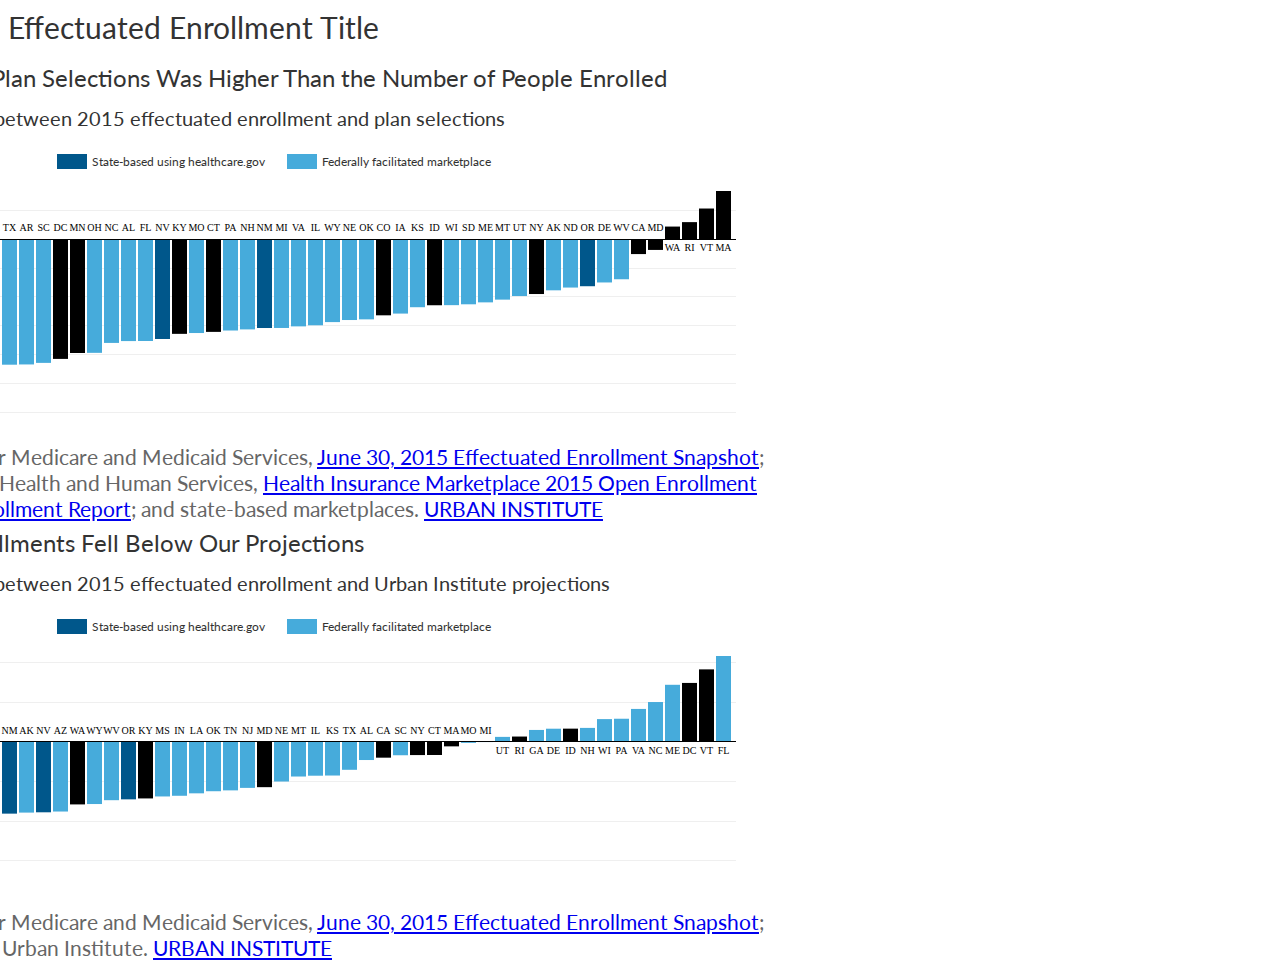
<file: index.html>
<!DOCTYPE html>
<html lang="en">

<head>
    <meta charset="utf-8">
    <meta http-equiv="X-UA-Compatible" content="IE=edge">
    <meta name="viewport" content="width=device-width, initial-scale=1">
    <title>Effectuated Enrollment Blog Post</title>

    <link href="http://fonts.googleapis.com/css?family=Lato:300,400,700,300italic,400italic,700italic" rel="stylesheet" type="text/css">
    <link rel="stylesheet" type="text/css" href="css/urban-text.css">

    <style>
        @media (min-width: 960px) {
            .pym {
                width: 960px;
                margin-left: -190px;
                display: block;
                height: 100%;
            }
        }
        
        @media (max-width: 959px) {
            .pym {
                width: 100%;
                margin-left: 0px;
                display: block;
                height: 100%;
            }
        }
    </style>

</head>

<body>

    <h1>Effectuated Enrollment Title</h1>

    <div id="graphic" class="pym"></div>
    <div id="graphic2" class="pym"></div>

    <script src="lib/pym.min.js"></script>

    <script>
        var pym1 = new pym.Parent('graphic', 'graphic.html', {});
        var pym2 = new pym.Parent('graphic2', 'graphic2.html', {});
    </script>

</body>

</html>
</file>
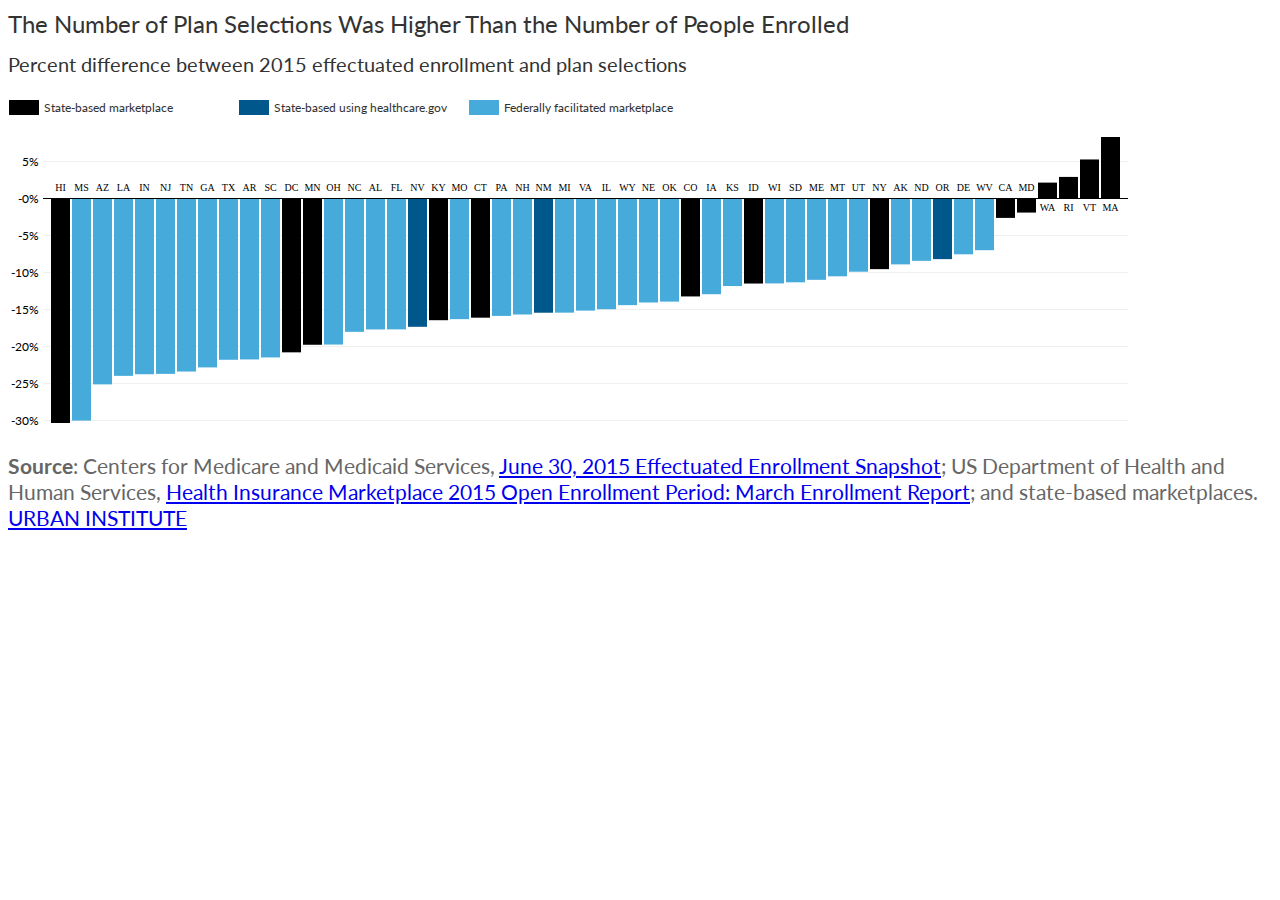
<file: graphic.html>
<!DOCTYPE html>
<html lang="en">

<head>
    <meta charset="utf-8">
    <meta http-equiv="X-UA-Compatible" content="IE=edge">
    <meta name="viewport" content="width=device-width, initial-scale=1">
    <title>Effectuated Enrollment</title>


    <link href="http://fonts.googleapis.com/css?family=Lato:300,400,700,300italic,400italic,700italic" rel="stylesheet" type="text/css">
    <link rel="stylesheet" type="text/css" href="css/urban-text.css">
    <link rel="stylesheet" type="text/css" href="css/main.css">

</head>

<body>
    <h2 class="title">The Number of Plan Selections Was Higher Than the Number of People Enrolled</h2>
    <h3 class="subtitle">Percent difference between 2015 effectuated enrollment and plan selections</h3>
    <div id="legend"><img src="img/legend.png" alt="Legend showing 3 types of marketplaces" /></div>
    <div id="graphic" class="graph"><img src="img/selections.png" alt="State-level bar chart, ranging from -30% in Hawaii to 8% in Massachusetts" />
    </div>

    <div class="footnote">
        <b>Source</b>: Centers for Medicare and Medicaid Services, <a target="_blank" href="https://www.cms.gov/Newsroom/MediaReleaseDatabase/Fact-sheets/2015-Fact-sheets-items/2015-09-08.html">June 30, 2015 Effectuated Enrollment Snapshot</a>; US Department of Health and Human Services, <a target="_blank" href="http://aspe.hhs.gov/pdf-report/health-insurance-marketplace-2015-open-enrollment-period-march-enrollment-report">Health Insurance Marketplace 2015 Open Enrollment Period: March Enrollment Report</a>; and state-based marketplaces.
        <a class="tag" target="_blank" href="http://www.urban.org/">
            <span id="urban">URBAN</span>&nbsp;INSTITUTE</a>
    </div>

    <script src="lib/jquery.min.js"></script>
    <script src="lib/d3.min.js"></script>
    <script src="lib/modernizr.svg.min.js"></script>
    <script src="lib/pym.min.js"></script>
    <script src="js/charts.js"></script>

    <script>
        $(window).load(function () {
            if (Modernizr.svg) {
                d3.csv(main_data_url, function (error, rates) {
                    data = rates;
                    VAL = "eselect";
                    pymChild = new pym.Child({
                        renderCallback: barchart
                    });
                });
            } else {
                pymChild = new pym.Child({});
            }
        });

        var pymChild = new pym.Child();
    </script>

</body>

</html>
</file>
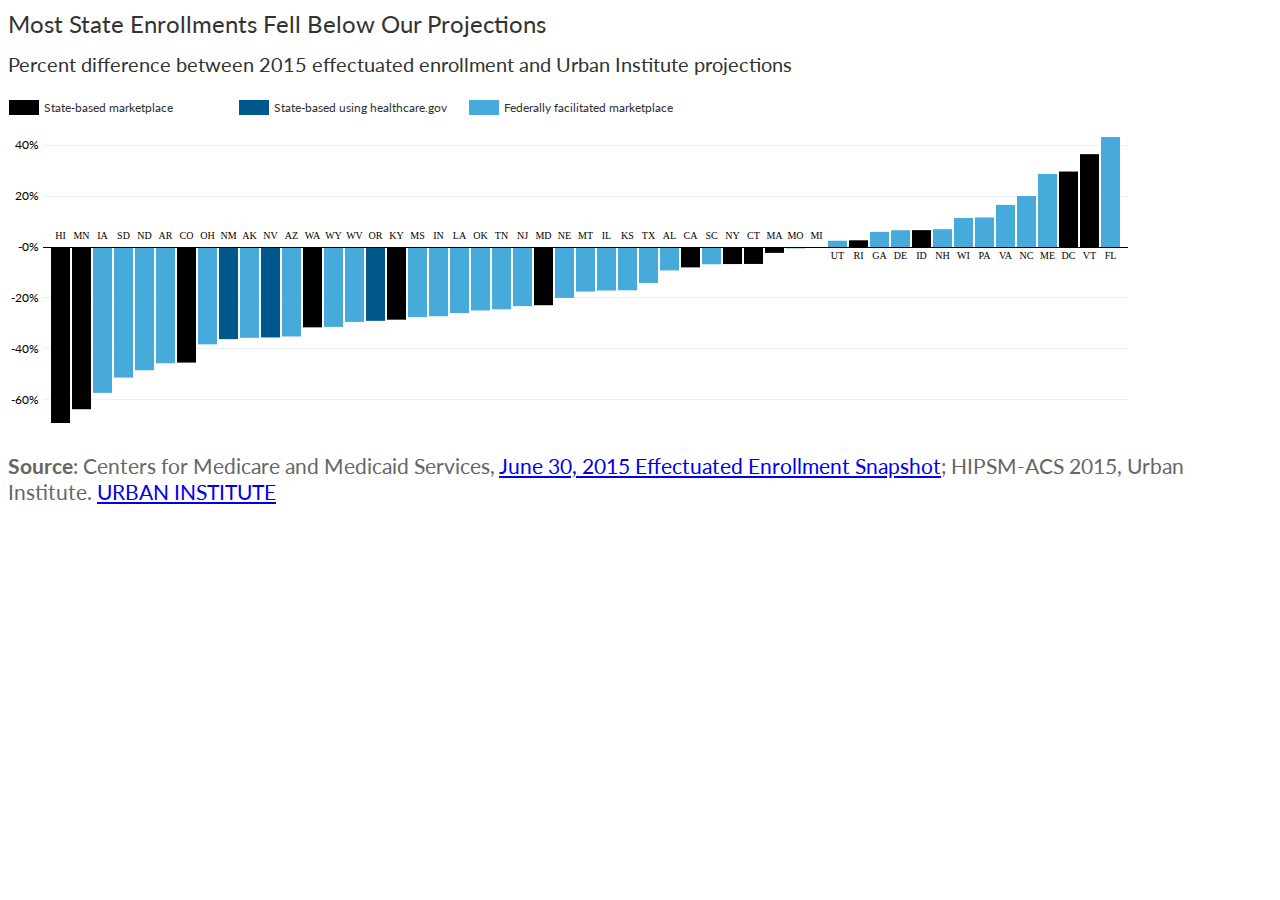
<file: graphic2.html>
<!DOCTYPE html>
<html lang="en">

<head>
    <meta charset="utf-8">
    <meta http-equiv="X-UA-Compatible" content="IE=edge">
    <meta name="viewport" content="width=device-width, initial-scale=1">
    <title>Effectuated Enrollment</title>


    <link href="http://fonts.googleapis.com/css?family=Lato:300,400,700,300italic,400italic,700italic" rel="stylesheet" type="text/css">
    <link rel="stylesheet" type="text/css" href="css/urban-text.css">
    <link rel="stylesheet" type="text/css" href="css/main.css">

</head>

<body>
    <h2 class="title">Most State Enrollments Fell Below Our Projections</h2>
    <h3 class="subtitle">Percent difference between 2015 effectuated enrollment and Urban Institute projections</h3>
    <div id="legend"><img src="img/legend.png" alt="Legend showing 3 types of marketplaces" /></div>
    <div id="graphic" class="graph"><img src="img/projections.png" alt="State-level bar chart, ranging from -69% in Hawaii to 43% in Florida" />
    </div>

    <div class="footnote">
        <b>Source</b>: Centers for Medicare and Medicaid Services, <a target="_blank" href="https://www.cms.gov/Newsroom/MediaReleaseDatabase/Fact-sheets/2015-Fact-sheets-items/2015-09-08.html">June 30, 2015 Effectuated Enrollment Snapshot</a>; HIPSM-ACS 2015, Urban Institute.
        <a class="tag" target="_blank" href="http://www.urban.org/">
            <span id="urban">URBAN</span>&nbsp;INSTITUTE</a>
    </div>

    <script src="lib/jquery.min.js"></script>
    <script src="lib/d3.min.js"></script>
    <script src="lib/modernizr.svg.min.js"></script>
    <script src="lib/pym.min.js"></script>
    <script src="js/charts.js"></script>

    <script>
        $(window).load(function () {
            if (Modernizr.svg) {
                d3.csv(main_data_url, function (error, rates) {
                    data = rates;
                    VAL = "eproject";
                    pymChild = new pym.Child({
                        renderCallback: barchart
                    });
                });
            } else {
                pymChild = new pym.Child({});
            }
        });

        var pymChild = new pym.Child();
    </script>

</body>

</html>
</file>
<file: css/urban-text.css>
body {
    font-family: Lato, sans-serif !important;
    font-weight: 400;
    font-size: 16pt;
    color: #666;
}

h1,
h2,
h3,
h4,
h5,
h6 {
    color: #333;
}

h1 {
    font: 400 30px/1.3em Lato, sans-serif;
    margin: 0 0 .5em;
}

h2 {
    font: 400 24px/1.3em Lato, sans-serif;
    margin: 0 0 .5em;
}

h3 {
    font: 400 20px/1.3em Lato, sans-serif;
    margin: 0 0 .5em;
}

h4 {
    font: 600 16px/1.3em Lato, sans-serif;
    margin: 0 0 .5em;
}

h5 {
    font: 700 14px/1.3em Lato, sans-serif;
    margin: 0 0 .5em;
    text-transform: uppercase;
}

h6 {}

p,
ul,
li {
    font: 400 16px/24px Lato, sans-serif;
    margin: 0 0 .5em;
    color: #666;
}

hr {
    width: 150px;
    display: inline-block;
    border: 3px solid #1696d2 !important;
    margin-top: 55px !important;
    margin-bottom: 55px !important;
    display: block;
    margin-left: auto;
    margin-right: auto;
}

p a {
    color: #1696d2;
    text-decoration: none;
}

p a:hover {
    color: #1696d2;
}

li {
    list-style: square;
}

.label {
    font-size: 12px;
    color: #0096d2;
    text-transform: uppercase;
    margin-bottom: 14px;
}

.byline {
    font: 600 16px/22px Lato, sans-serif;
    color: #333;
}

.date {
    /*     text-align: center;*/
    
    font: italic 14px Georgia, serif;
    color: #666;
}

.intro-text {
    font: 400 20px/26px Lato, sans-serif;
    color: #333;
}

.large-body {
    font: 400 18px/24px Lato, sans-serif;
}

.image-caption {
    /*    font: normal 400 14px/20px Lato,sans-serif;*/
    
    font-family: Georgia, serif;
    font-size: 12px;
    line-height: 16px;
    font-style: italic;
    color: #333;
    margin-bottom: 20px;
}

.image-credit {
    float: right;
    font: normal 400 12px Lato, sans-serif;
    text-transform: uppercase;
    /*    padding-top:2px;*/
}

.block-quote {
    position: relative;
    display: block;
    margin: 40px 0;
    padding: 35px 0;
    color: #666;
    border-top: 1px solid #ccc;
    border-bottom: 1px solid #ccc;
    font: italic 400 16px/25px Georgia, serif;
}

.block-quote:before {
    position: absolute;
    top: -16px;
    left: 50%;
    bottom: auto;
    right: auto;
    display: block;
    background-repeat: no-repeat;
    background-image: url(http://www.urban.org/sites/all/themes/urban/images/generated/icons-s8fe141aaaa.png);
    background-position: 0 -2663px;
    height: 32px;
    width: 50px;
    content: "\0020";
    z-index: 1;
    width: 50px;
    height: 32px;
    margin-left: -18px;
    background-color: #fff;
}

.quote-attribution {
    display: block;
    font-family: Lato, sans-serif;
    font-weight: 600;
    font-style: normal;
    text-align: center;
    margin-top: 20px;
}

.copy {
    font-size: 0.75em;
}

.charttitle {
    font-size: 13px;
    text-transform: uppercase;
    text-align: center;
}

.urban-button {
    font-size: 14px;
    font-family: Lato, sans-serif;
    padding: 14px;
    cursor: pointer;
    border: none;
    color: white;
    background-color: #1696d2;
    display: inline-block;
    line-height: 12px;
    text-transform: uppercase;
    text-align: center;
    margin-right: 1px;
}

.urban-button:hover {
    background-color: #000;
    text-decoration: none;
}

.source {
    font-size: 12px;
}

p.note {
    font-size: 0.9em;
    font-style: italic;
}
</file>
<file: css/main.css>
.tt {
    margin-bottom: 1em;
}

.tt-value {
    display: inline-block;
}

.tt-name,
.tt-title {
    font-size: 20px;
    margin-bottom: 4px;
}

.tt-name.tt-value {
    display: inline-block;
    font-size: 14px;
}

.axis,
.axis-show {
    font-size: 12px;
    color: #333;
}

.axis path {
    display: none;
}

.axis line {
    stroke: #000;
    shape-rendering: crispEdges;
}

.axis .minor line {
    stroke: #efefef;
}

.axis-show text {
    display: none;
}

.bar:hover {
    fill: #fdbf11;
}

.axis-show path,
.axis-show line {
    fill: none;
    stroke-width: 1px;
    stroke: #000;
    shape-rendering: crispEdges;
}

.zeroline {
    stroke: #000;
    stroke-width: 1;
    fill: none;
    shape-rendering: crispEdges;
}

.legend {
    font-size: 12px;
    fill: #333;
}

.abbrevs {
    font-family: Verdana;
    font-size: 10px;
    text-align: center;
}

.map-tooltip {
    padding: 4px;
    background: rgba(255, 255, 255, 0.8);
    color: #000;
    border: 1px solid #aaa;
    pointer-events: none;
    font-size: 12px;
}
</file>
